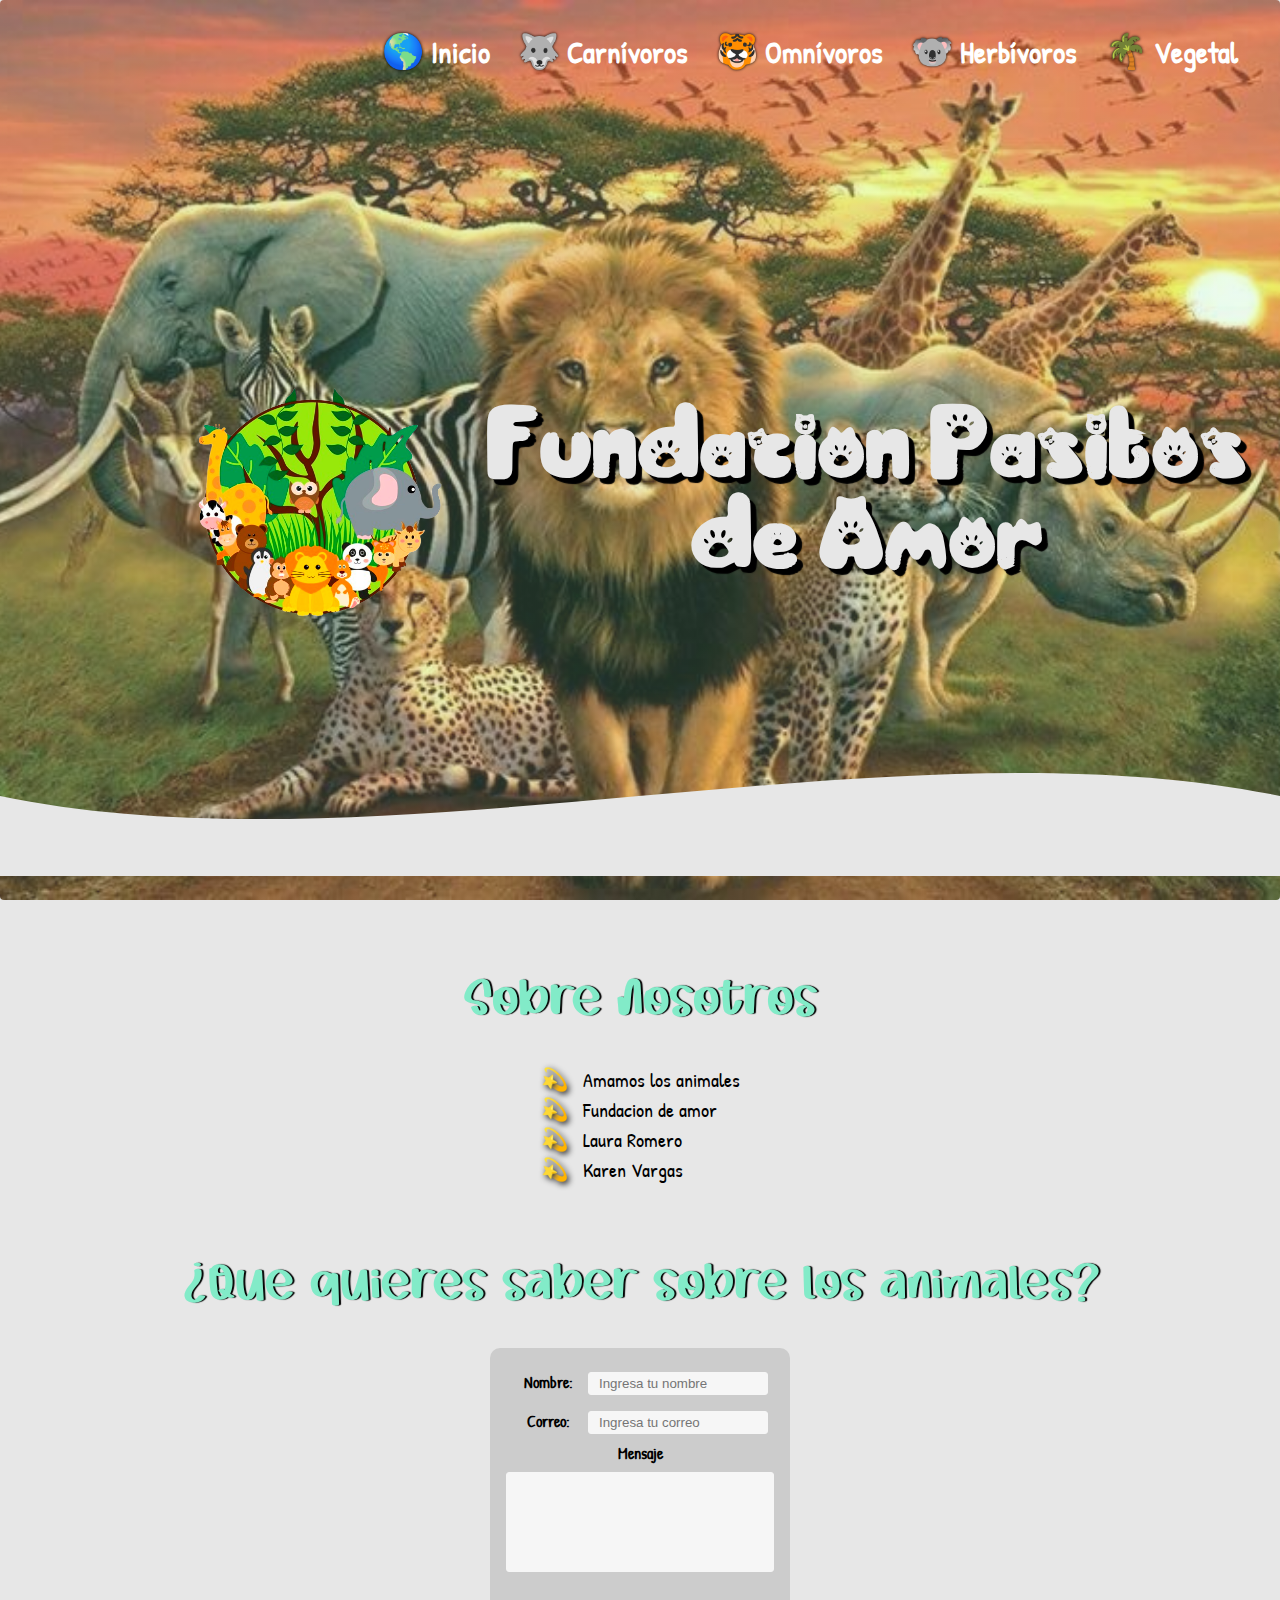
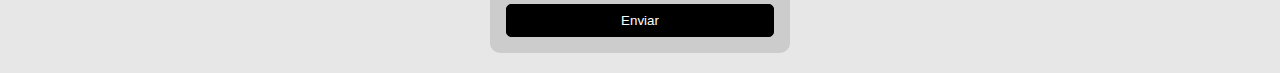
<file: TALLER FINAL/Index.html>
<!DOCTYPE html>
<html lang="en">
<head>
    <meta charset="UTF-8">
    <meta http-equiv="X-UA-Compatible" content="IE=edge">
    <meta name="viewport" content="width=device-width, initial-scale=1.0">
    <title> Fundación Pasitos de Amor </title>
    <link rel="stylesheet" href="CSS/Style_Index.css">
    <link rel="preconnect" href="https://fonts.googleapis.com">
    <link rel="preconnect" href="https://fonts.gstatic.com" crossorigin>
    <link href="https://fonts.googleapis.com/css2?family=Patrick+Hand&display=swap" rel="stylesheet">
    
    <link rel="shortcut icon" type="image/x-icon" href="IMG/logo.png">
</head>
<body>

    <div class="contenedor">

        <header class="header" id="inicio">
            <img src="IMG/logo.png" class="logo"> 
            <h3 class="nombre"> Fundacion Pasitos <br> de Amor </h3>
            <nav class="menu">
                <a href="index.html"> <span class="icon-add-mundo"> Inicio </span> </a>
                <a href="Carnivoros.html"> <span class="icon-add-lobo"> Carnívoros </span> </a>
                <a href="omnivoros.html"> <span class="icon-add-tigre"> Omnívoros </span> </a>
                <a href="Herbivoros.html"> <span class="icon-add-koala"> Herbívoros </span> </a>
                <a href="vegetales.html"> <span class="icon-add-palmera"> Vegetal </span> </a>
            </nav>
            <div class="onda"> 
                <svg viewBox="0 0 500 150" preserveAspectRatio="none" style="height: 100%; width: 100%;">
                    <path d="M0.00,49.99 C150.00,150.00 349.20,-49.99 500.00,49.99 L500.00,150.00 L0.00,150.00 Z"></path>
                </svg>
            </div>
        </header>

        <main class="contenido" id="ingredientes">
            <h2 class="subtitulo"> Sobre Nosotros </h2>
            <div class="lista-1">
                <ul class="lista-ingredientes">
                    <li> <span class="icon-dedo"> Amamos los animales </span> </li> 
                    <li> <span class="icon-dedo"> Fundacion de amor</span> </li>
                    <li> <span class="icon-dedo"> Laura Romero </span> </li>
                    <li> <span class="icon-dedo"> Karen Vargas </span> </li>
                
                </ul> 
             </div>
        </main>

        <aside class="sidebar" id="ingredientes">
            <h2 class="subtitulo"> ¿Qué quieres saber sobre los animales? </h2>
          
                <form action="https://formspree.io/f/mqknobaz" method="POST" name="formDatosPersonales">
                    <label for="nombre"> Nombre: </label>
                    <input type="text" placeholder="Ingresa tu nombre" name="name" id="nombre" required>

                    <label> Correo: </label>
                    <input type="email" placeholder="Ingresa tu correo" name="email" id="email" required>

                    <label> Mensaje</label>
                    <textarea placeholder="Ingresa aquí lo que quieres saber" name="message" required > </textarea>

                    <input type="submit" value="Enviar">
                </form>
           
        </aside>

    </div>

</body>
</html>
</file>
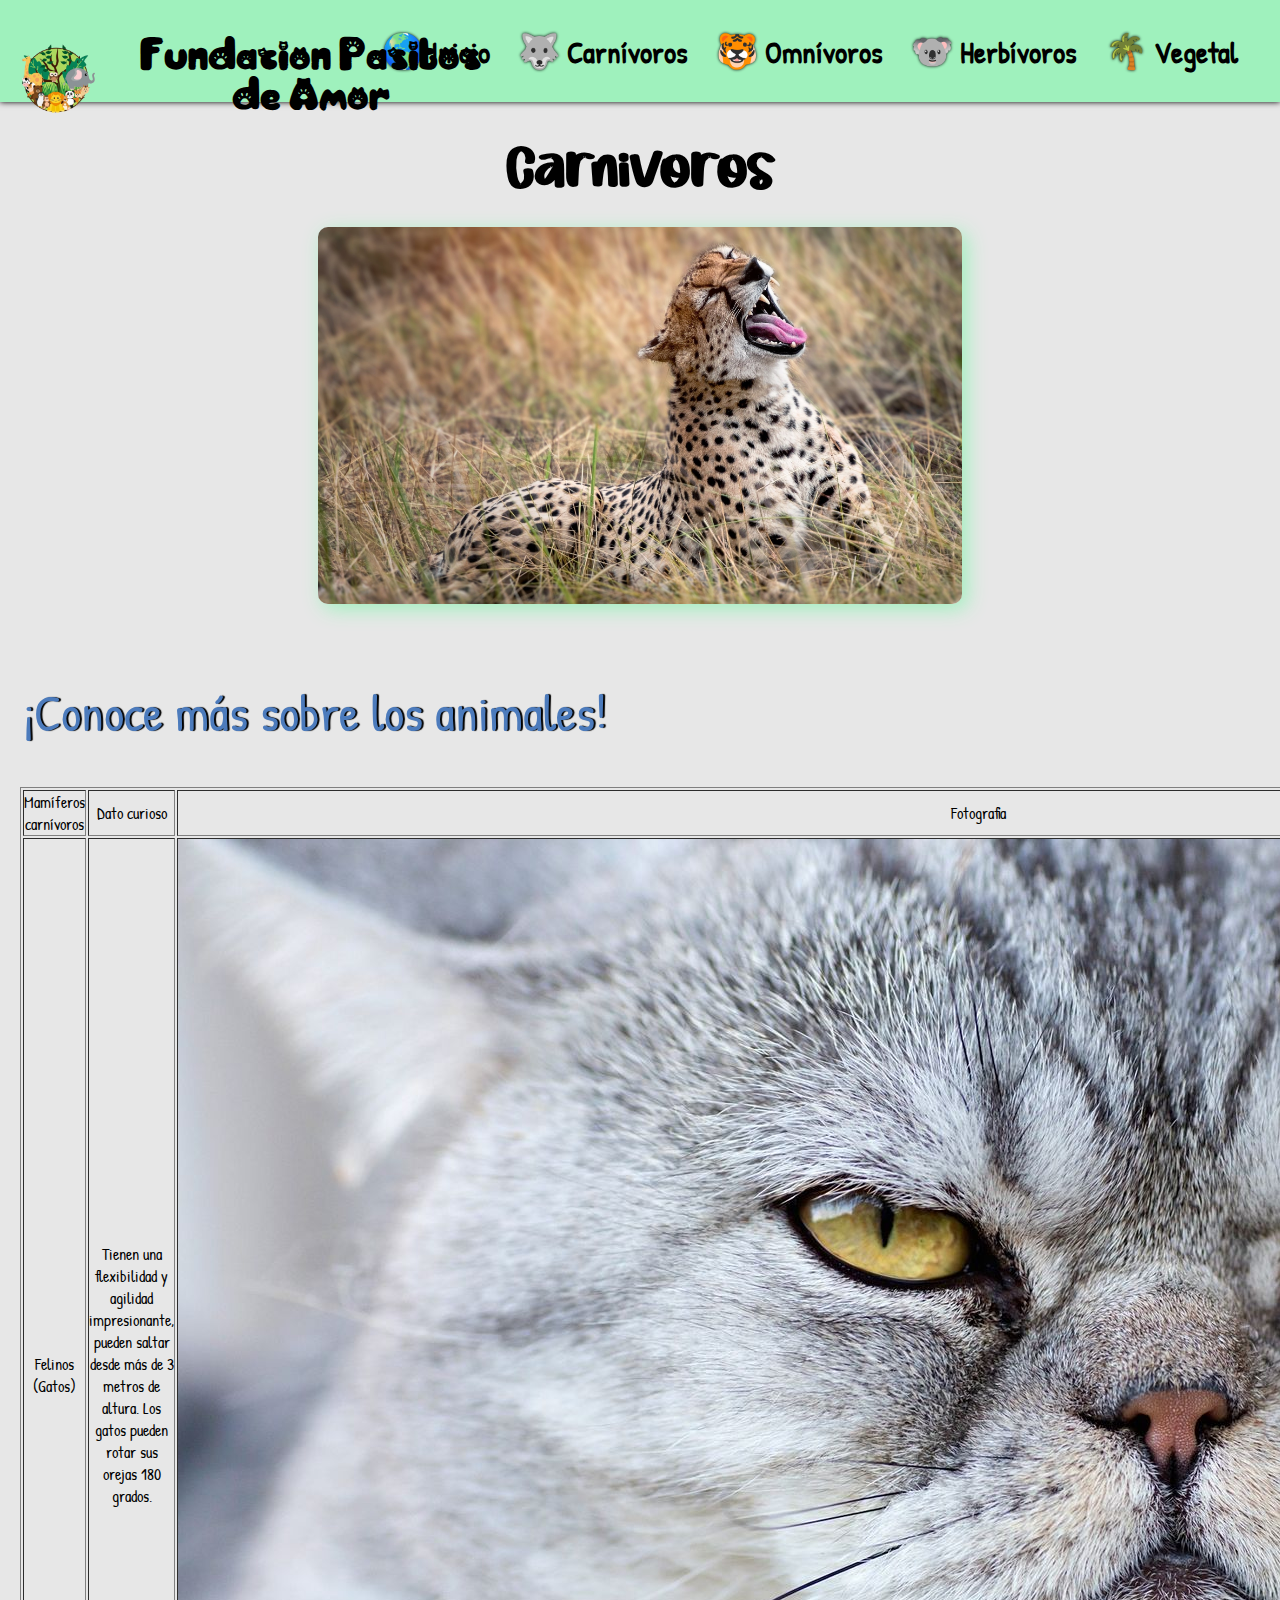
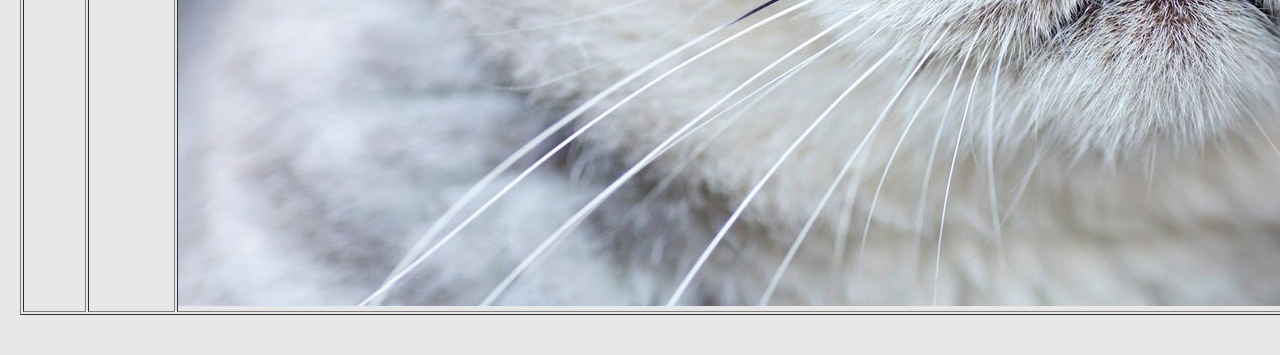
<file: TALLER FINAL/Carnivoros.html>
<!DOCTYPE html>
<html lang="en">
<head>
    <meta charset="UTF-8">
    <meta http-equiv="X-UA-Compatible" content="IE=edge">
    <meta name="viewport" content="width=device-width, initial-scale=1.0">
    <title> Fundación Pasitos de Amor </title>
    <link rel="stylesheet" href="CSS/Style_Carnivoros.css">
    <link rel="preconnect" href="https://fonts.googleapis.com">
    <link rel="preconnect" href="https://fonts.gstatic.com" crossorigin>
    <link href="https://fonts.googleapis.com/css2?family=Patrick+Hand&display=swap" rel="stylesheet">
    <link rel="stylesheet" href="https://cdnjs.cloudflare.com/ajax/libs/animate.css/4.1.1/animate.min.css"/>
    <link rel="shortcut icon" type="image/x-icon" href="IMG/logo.png">
</head>
<body>

    <div class="contenedor">

        <header class="header" id="inicio">
            <img src="IMG/logo.png" class="logo"> 
            <h3 class="nombre"> Fundacion Pasitos <br> de Amor </h3>
            <nav class="menu">
                <a href="index.html"> <span class="icon-add-mundo"> Inicio </span> </a>
                <a href="Carnivoros.html"> <span class="icon-add-lobo"> Carnívoros </span> </a>
                <a href="omnivoros.html"> <span class="icon-add-tigre"> Omnívoros </span> </a>
                <a href="Herbivoros.html"> <span class="icon-add-koala"> Herbívoros </span> </a>
                <a href="vegetales.html"> <span class="icon-add-palmera"> Vegetal </span> </a>
            </nav>
        </header>

        <section class="section">
            <h1 class="titulo animate__animated animate__pulse"> Carnívoros </h1>
            <img src="IMG/Carnivoros.jpg" class="carnivoros  animate__animated animate__pulse">
        </section>

        <main class="contenido" id="tabla">
            <h2 class="subtitulo"> ¡Conoce más sobre los animales! </h2>
            <table border="1">
                <tr>
                    <td> Mamíferos carnívoros </td>
                    <td> Dato curioso </td>
                    <td> Fotografia </td>
                    <td> Rugido </td>
                </tr>
                <tr>
                    <td> Felinos (Gatos) </td>
                    <td> Tienen una flexibilidad y agilidad impresionante, pueden saltar desde más de 3 metros de altura. 
                         Los gatos pueden rotar sus orejas 180 grados. </td>
                    <td> <img src="IMG/C.Felinos.jpg"> </td>
                    <td> <audio controls> <source src="AUDIOS/C.Felinos.mp3" type="audio/mp3"> </audio> </td>
                </tr>
            </table>
        </main>

    </div>

</body>
</html>
</file>
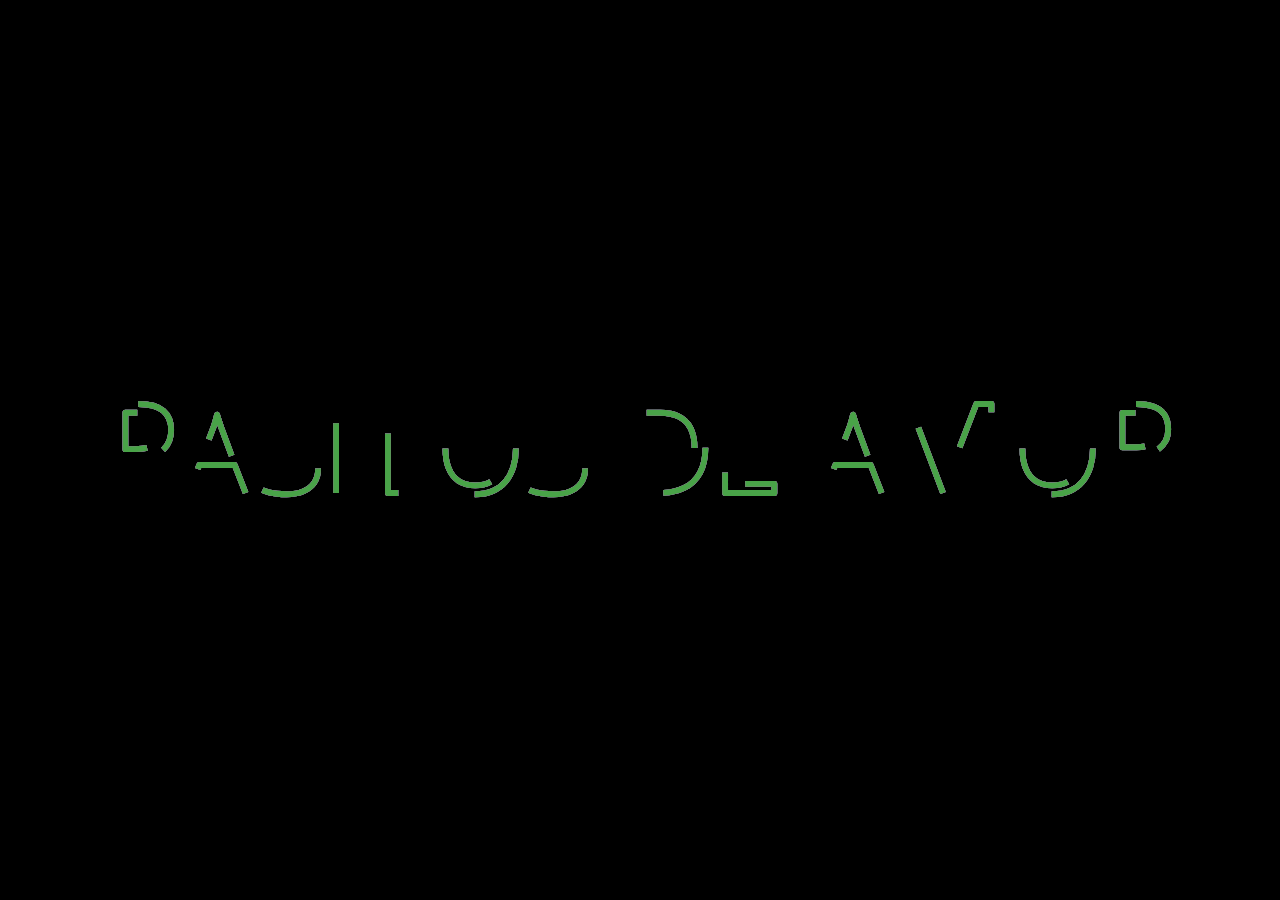
<file: TALLER FINAL/inicio.html>
<!DOCTYPE html>
<html lang="en">
<head>
    <meta charset="UTF-8">
    <meta http-equiv="X-UA-Compatible" content="IE=edge">
    <meta name="viewport" content="width=device-width, initial-scale=1.0">
    <link rel="stylesheet" href="CSS/inicio.css">
    <link rel="shortcut icon" type="image/x-icon" href="IMG/logo.png">


</head>

<body>

      
    <svg viewBox="0 0 1320 300">

        <!-- Symbol -->
        <symbol id="s-text">
          <text text-anchor="middle"
                x="50%" y="50%" dy=".35em"><a href="Index.html">
           PASITOS DE AMOR</a> 
          </text>
        </symbol>  
        
   
    
        <!-- Duplicate symbols -->
        <use xlink:href="#s-text" class="text"
             ></use>
        <use xlink:href="#s-text" class="text"
             ></use>
        <use xlink:href="#s-text" class="text"
             ></use>
        <use xlink:href="#s-text" class="text"
             ></use>
        <use xlink:href="#s-text" class="text"
             ></use>
    </svg>
    
    


 
</body>

</html>
</file>
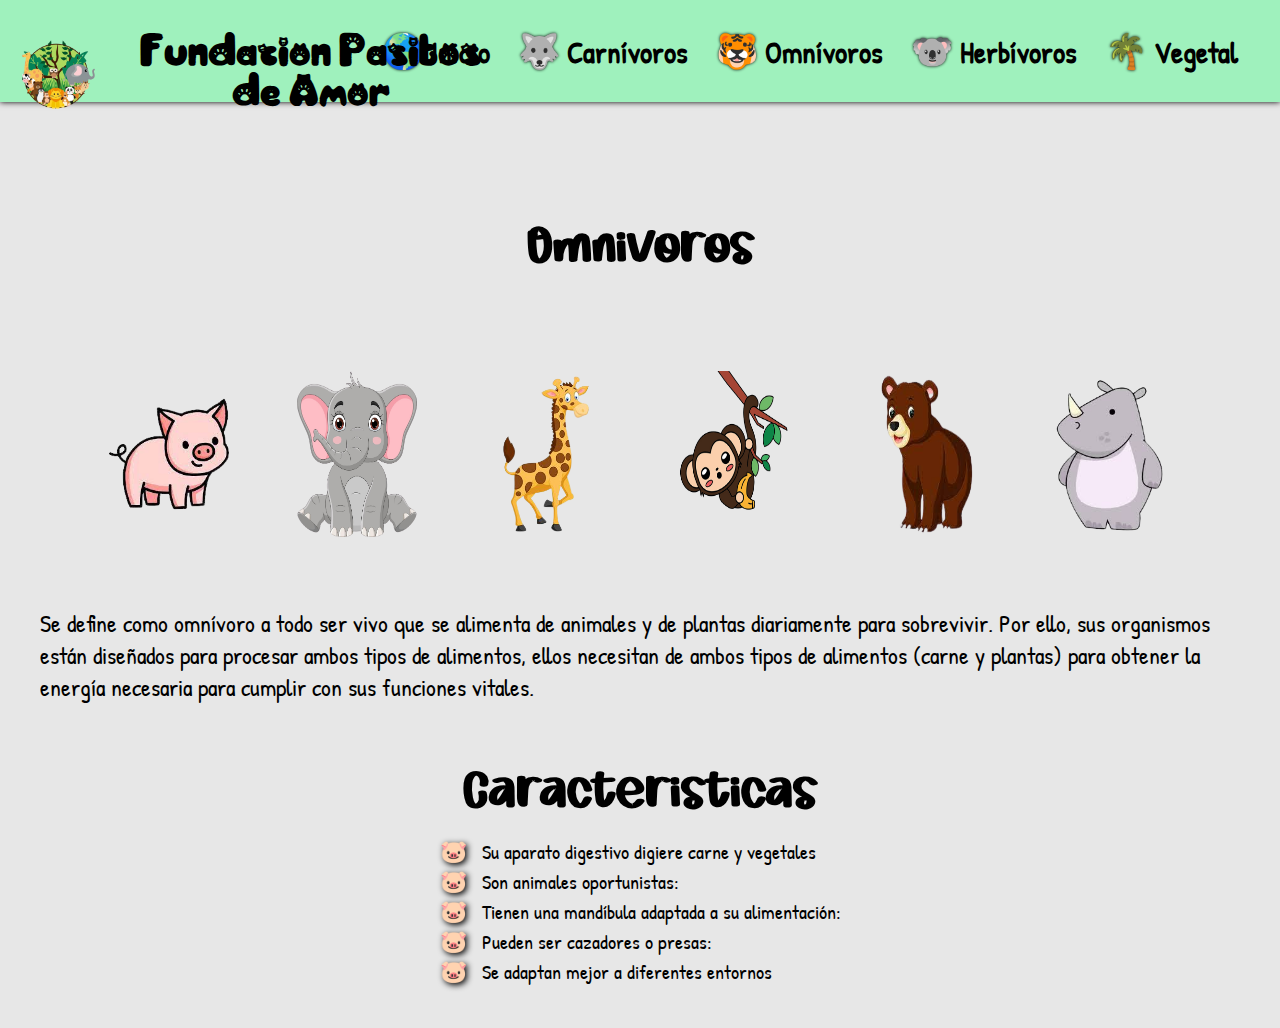
<file: TALLER FINAL/omnivoros.html>
<!DOCTYPE html>
<html lang="en">

<head>
    <meta charset="UTF-8">
    <meta http-equiv="X-UA-Compatible" content="IE=edge">
    <meta name="viewport" content="width=device-width, initial-scale=1.0">
    <title> Fundación Pasitos de Amor </title>
    <link rel="stylesheet" href="CSS/Style-omnivoros.css">
    <link rel="preconnect" href="https://fonts.googleapis.com">
    <link rel="preconnect" href="https://fonts.gstatic.com" crossorigin>
    <link href="https://fonts.googleapis.com/css2?family=Patrick+Hand&display=swap" rel="stylesheet">
    <link rel="shortcut icon" type="image/x-icon" href="IMG/logo.png">
</head>

<body>

    <div class="contenedor">

        <header class="header" id="inicio">
            <img src="IMG/logo.png" class="logo">

            <h3 class="nombre"> Fundacion Pasitos <br> de Amor </h3>
            <nav class="menu">
                <a href="Index.html"> <span class="icon-add-mundo"> Inicio </span> </a>
                <a href="Carnivoros.html"> <span class="icon-add-lobo"> Carnívoros </span> </a>
                <a href="omnivoros.html"> <span class="icon-add-tigre"> Omnívoros </span> </a>
                <a href="Herbivoros.html"> <span class="icon-add-koala"> Herbívoros </span> </a>
                <a href="vegetales.html"> <span class="icon-add-palmera"> Vegetal </span> </a>
            </nav>
        </header>
    </div>
    <div class="contenedor">

    <section class="section">
        <h1 class="titulo"> Omnívoros </h1>
    </section>

    <section class="widget" id="galeria">
        <div class="contend">
            <div class="contenedor-galeria">
                <img src="IMG/cerdo.png" class="img-galeria img-thumbnail">
                <img src="IMG/elefante.png" class="img-galeria img-thumbnail">
                <img src="IMG/jirafa.png" class="img-galeria img-thumbnail">
                <img src="IMG/mono.png" class="img-galeria img-thumbnail">
                <img src="IMG/oso.png" class="img-galeria img-thumbnail">
                <img src="IMG/rino.png" class="img-galeria img-thumbnail">
            </div>

            <p class="texto"> Se define como omnívoro a todo ser vivo que
                se alimenta de animales y de plantas diariamente para sobrevivir.
                Por ello, sus organismos están diseñados para procesar ambos tipos
                de alimentos, ellos necesitan de ambos tipos de alimentos (carne y plantas)
                para obtener la energía necesaria para cumplir con sus funciones vitales.
            </p>

            <br><br>

            <main class="contenido" id="ingredientes">
                <h2 class="titulo"> Caracteristicas </h2>
                <div class="lista-1">
                    <ul class="lista-ingredientes">
                        <li> <span class="icon-cerdo"> Su aparato digestivo digiere carne y vegetales </span> </li>
                        <li> <span class="icon-cerdo"> Son animales oportunistas: </span> </li>
                        <li> <span class="icon-cerdo"> Tienen una mandíbula adaptada a su alimentación: </span></li>
                        <li> <span class="icon-cerdo"> Pueden ser cazadores o presas: </span> </li>
                        <li> <span class="icon-cerdo"> Se adaptan mejor a diferentes entornos </span> </li>

                    </ul>
                </div>
            </main>
            <br>


        </div>


    </section>



</div>
</body>

</html>
</file>
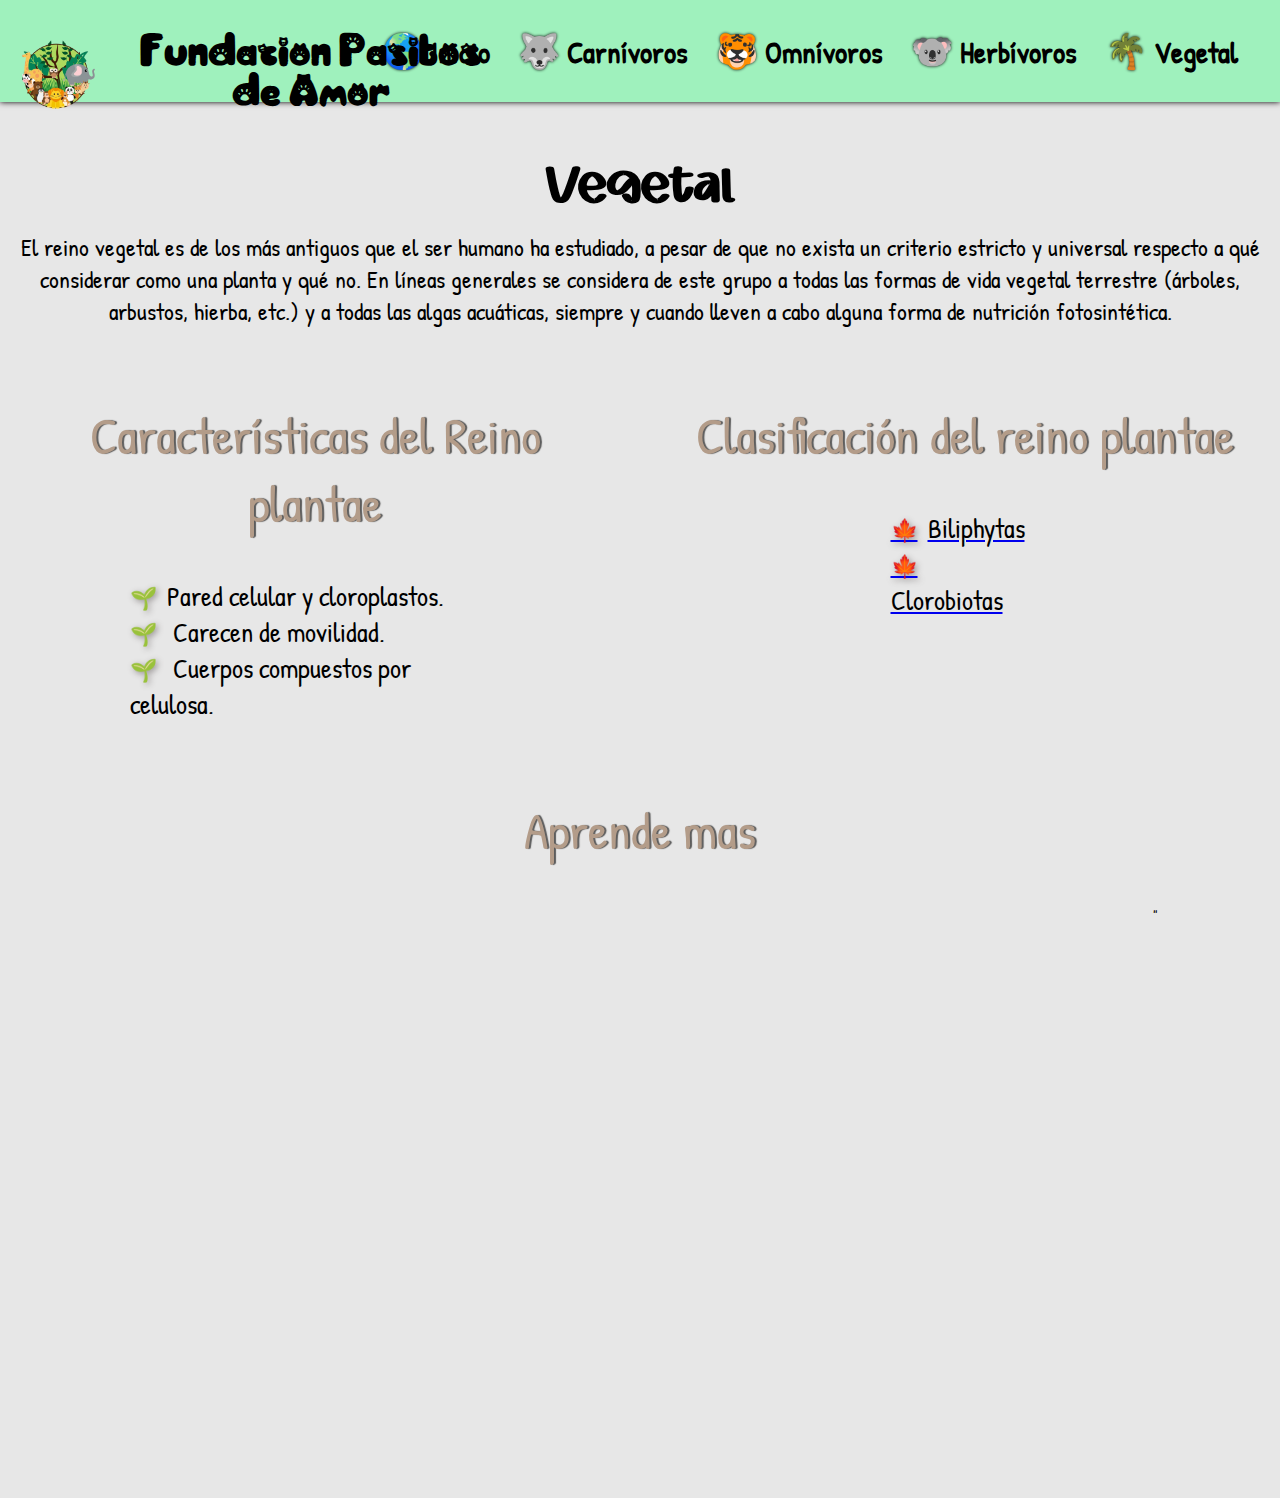
<file: TALLER FINAL/vegetales.html>
<!DOCTYPE html>
<html lang="en">

<head>
    <meta charset="UTF-8">
    <meta http-equiv="X-UA-Compatible" content="IE=edge">
    <meta name="viewport" content="width=device-width, initial-scale=1.0">
    <title> Fundación Pasitos de Amor </title>
    <link rel="stylesheet" href="CSS/Style-vegetal.css">
    <link rel="preconnect" href="https://fonts.googleapis.com">
    <link rel="preconnect" href="https://fonts.gstatic.com" crossorigin>
    <link href="https://fonts.googleapis.com/css2?family=Patrick+Hand&display=swap" rel="stylesheet">
    <link rel="shortcut icon" type="image/x-icon" href="IMG/logo.png">
</head>

<body>

    <div class="contenedor">

        <header class="header" id="inicio">
            <img src="IMG/logo.png" class="logo">

            <h3 class="nombre"> Fundacion Pasitos <br> de Amor </h3>
            <nav class="menu">
                <a href="Index.html"> <span class="icon-add-mundo"> Inicio </span> </a>
                <a href="Carnivoros.html"> <span class="icon-add-lobo"> Carnívoros </span> </a>
                <a href="omnivoros.html"> <span class="icon-add-tigre"> Omnívoros </span> </a>
                <a href="Herbivoros.html"> <span class="icon-add-koala"> Herbívoros </span> </a>
                <a href="vegetales.html"> <span class="icon-add-palmera"> Vegetal </span> </a>
            </nav>
        </header>

        <section class="section">
            <h1 class="titulo"> Vegetal </h1>


            <p class="texto"> El reino vegetal es de los más antiguos que el ser humano ha estudiado,
                a pesar de que no exista un criterio estricto y universal respecto a qué considerar como
                una planta y qué no. En líneas generales se considera de este grupo a todas las formas de
                vida vegetal terrestre (árboles, arbustos, hierba, etc.) y a todas las algas acuáticas,
                siempre y cuando lleven a cabo alguna forma de nutrición fotosintética.

            </p>
        </section>

        <main class="contenido" id="ingredientes">
            <h2 class="subtitulo"> Características del Reino plantae</h2>
            <div class="lista-1">
                <ul class="lista-ingredientes">
                    <li> <span class="icon-planta ">Pared celular y cloroplastos. </span> </li>
                    <li> <span class="icon-planta"> Carecen de movilidad.</span> </li>
                    <li> <span class="icon-planta"> Cuerpos compuestos por celulosa. </span> </li>

                </ul>
            </div>
        </main>

        <aside class="sidebar" id="ingredientes">
            <h2 class="subtitulo">Clasificación del reino plantae</h2>
            <div class="lista-2">
                <ul class="lista-ingredientes">
                    <li> <a href="https://concepto.de/reino-plantae/"><span class="icon-hoja">Biliphytas </span> </li></a>
                
                    <li> <a href="https://concepto.de/reino-plantae/"><span class="icon-hoja">Clorobiotas </span> </li></a>
                      
                   

                </ul>
            </div>
        </aside>



        <section class="widget" id="galeria">
            <div class="contend">
                <h2 class="subtitulo">Aprende mas  </h2>
                <div class="contenedor-galeria">
                   <iframe width="948" height="533" src="https://www.youtube.com/embed/XJjrIWFlFjU" title="El reino de las plantas. Sus características y clasificación | Vídeos Educativos para Niños" frameborder="0" allow="accelerometer; autoplay; clipboard-write; encrypted-media; gyroscope; picture-in-picture" allowfullscreen></iframe>"
                   
                </div>
            </div>
        </section>

    </div>


</body>

</html>
</file>
<file: TALLER FINAL/CSS/Style_Index.css>
* {
  margin: 0;
  padding: 0;
  box-sizing: border-box;
}

body {
  font-family: 'Patrick Hand', cursive;
  background: rgb(231, 231, 231);
}


.contenedor {
  width: 100%;
  max-width: 10000px;
  margin: 0 auto;
  display: grid;
  grid-gap: 20px;
  grid-template-columns: repeat(4, 1fr);
  grid-template-rows: repeat(4, auto);

  grid-template-areas: "header header header header"
    "section section section section"
    "contenido contenido contenido contenido"
    "sidebar sidebar sidebar sidebar";
}

.contenedor .header,
.contenedor .section,
.contenedor .contenido,
.contenedor .sidebar {
  padding: 20px;
  border-radius: 4px;
}

.contenedor .header {
  padding: 0;
  margin: 0;
  grid-area: header;
}

.contenedor .section {
  grid-area: section;
  text-align: center;
  background-image: url(../IMG/Fondo.jpg);
}

.contenedor .contenido {
  text-align: center;
  min-height: 150px;
  grid-area: contenido;
}

.contenedor .sidebar {
  text-align: center;
  min-height: 100px;
  grid-area: sidebar;
}

.contenedor .widget {
  height: 100px;
  display: flex;
  align-items: center;
  justify-content: center;
  grid-area: widget;
}


/* HEADER */

.logo {
  width: 20%;
  position: absolute;
  margin-left: 15%;
  bottom: 30%;
  filter: saturate(180%);
}

@font-face {
  font-family: FuenteTitulo;
  src: url(../FUENTES/FuenteTitulo.ttf);
}

.nombre {
  font-family: FuenteTitulo;
  font-size: 90px;
  color: rgb(231, 231, 231);
  text-align: center;
  position: absolute;
  margin-left: 38%;
  line-height: 1em;
  bottom: 35%;
  text-shadow: 6px 6px 1px #000;
}

.menu {
  text-align: right;
  padding: 18px;
  padding-right: 30px;
  margin-bottom: 20px;
}

.menu a {
  display: inline-block;
  padding: 10px 12px;
  text-decoration: none;
  color: #fff;
  font-size: 30px;
  font-weight: bold;
}

.menu a:hover {
  text-shadow: 0 0 2px rgb(243, 15, 15);
  transition: all .3s;
}

.icon-add-mundo:before {
  content: "\1f30e";
  font-size: 34px;
  cursor: pointer;
  text-shadow: 0 0 3px #000;
}

.icon-add-mundo:hover {
  text-shadow: 0 0 3px #0074BA;
}

.icon-add-lobo:before {
  content: "\1f43a";
  font-size: 34px;
  cursor: pointer;
  text-shadow: 0 0 3px #000;
}

.icon-add-lobo:hover {
  text-shadow: 0 0 4px #D3D3D3;
}

.icon-add-tigre:before {
  content: "\1f42f";
  font-size: 34px;
  cursor: pointer;
  text-shadow: 0 0 3px #000;
}

.icon-add-tigre:hover {
  text-shadow: 0 0 3px #FF822D;
}

.icon-add-koala:before {
  content: "\1f428";
  font-size: 34px;
  cursor: pointer;
  text-shadow: 0 0 3px #000;
}

.icon-add-koala:hover {
  text-shadow: 0 0 3px #1C1C1C;
}

.icon-add-palmera:before {
  content: "\1f334";
  font-size: 34px;
  cursor: pointer;
  text-shadow: 0 0 3px #000;
}

.icon-add-palmera:hover {
  text-shadow: 0 0 3px #6D4534;
}

:root {
  scroll-behavior: smooth;
}

header {
  height: 100vh;
  background-image: linear-gradient(to top, rgb(159, 241, 189, 0.2) 0%, rgb(159, 241, 189, 0.2) 50%), url(../IMG/fondo2.jpeg);
  background-repeat: no-repeat;
  background-size: cover;
  background-attachment: fixed;
  background-position: center;
}

.onda {
  height: 120px;
  position: absolute;
  top: 84%;
  width: 100%;
  overflow: hidden;
  stroke: none;
  fill: rgb(231, 231, 231);
  ;
}


/* INGREDIENTES */
@font-face {
  font-family: FuenteParrafo;
  src: url(../FUENTES/FuenteParrafo.otf);
}

.subtitulo {
  font-family: FuenteParrafo;

  text-align: center;
  font-weight: 300;
  color: #82ebc8;
  margin-bottom: 40px;
  padding-top: 15px;
  font-size: 50px;
  text-shadow: 2px 0 1px #000;
}

.icon-dedo:before {
  content: "\1f4ab";
  font-size: 22px;
  cursor: pointer;
  text-shadow: 0.1em 0.1em 0.3em #000;
  padding-right: 10px;
}

.lista-1 {
  display: flex;
  align-items: center;
  justify-content: center;
}

.icon-add-chocolate:before {
  content: "\1f36b";
  font-size: 22px;
  cursor: pointer;
  text-shadow: 0.1em 0.1em 0.3em #000;
  padding-right: 10px;
}

.lista-2 {
  display: flex;
  align-items: center;
  justify-content: center;
}

ul {
  list-style: none;
  text-align: left;
  font-size: 20px;
}


/* GALERIA */

.contend {
  width: 100%;
  max-width: 1200px;
  overflow: hidden;
  margin: auto;
  padding: 0px 0;
}

.contenedor-galeria {
  display: flex;
  justify-content: space-evenly;
  flex-wrap: wrap;
  margin-bottom: 50px;
}

.img-galeria {
  width: 30%;
  display: block;
  margin-bottom: 15px;
  border-radius: 10px;
  box-shadow: 0 0 7px #4c7bbc;
}


/* RESPONSIVE */

@media screen and (max-width: 768px) {
  .contenedor {
    grid-template-areas: "header header header header"
      "section section section section"
      "contenido contenido contenido contenido"
      "sidebar sidebar sidebar sidebar"
  }
}


form{
	width:300px;
	padding:16px;
	border-radius:10px;
	margin:auto;
	background-color:#ccc;
}

form label{
	width:72px;
	font-weight:bold;
	display:inline-block;
}

form input[type="text"],
form input[type="email"]{
	width:180px;
	padding:3px 10px;
	border:1px solid #f6f6f6;
	border-radius:3px;
	background-color:#f6f6f6;
	margin:8px 0;
	display:inline-block;
}

form input[type="submit"]{
	width:100%;
	padding:8px 16px;
	margin-top:32px;
	border:1px solid #000;
	border-radius:5px;
	display:block;
	color:#fff;
	background-color:#000;
} 

form input[type="submit"]:hover{
	cursor:pointer;
}

textarea{
	width:100%;
	height:100px;
	border:1px solid #f6f6f6;
	border-radius:3px;
	background-color:#f6f6f6;			
	margin:8px 0;
	/*resize: vertical | horizontal | none | both*/
	resize:none;
	display:block;
}
</file>
<file: TALLER FINAL/CSS/Style_Carnivoros.css>
* {
  margin: 0;
  padding: 0;
  box-sizing: border-box;
}

body {
      font-family: 'Patrick Hand', cursive;
      background: rgb(231, 231, 231);
   }


.contenedor {
            width: 100%;
            max-width: 10000px;
            margin: 0 auto;
            display: grid;
            grid-gap: 20px;
            grid-template-columns: repeat(4,1fr);
            grid-template-rows: repeat(4, auto);

            grid-template-areas: "header header header header"
                                 "section section section section"
                                 "contenido contenido sidebar sidebar"
                                 "widget widget widget widget";
          }

.contenedor .header,
.contenedor .section,
.contenedor .contenido,
.contenedor .sidebar,
.contenedor .widget {
                    padding: 20px;
                    border-radius: 4px;
                  }

.contenedor .header {
                    padding: 0;
                    margin: 0;
                    grid-area: header;
                  }

.contenedor .section {
                      grid-area: section;
                      text-align: center;
                   }

.contenedor .contenido {
                          text-align: center;
                          min-height: 150px;
                          grid-area: contenido;
                       }

.contenedor .sidebar {
                      text-align: center;
                      min-height: 100px;
                      grid-area: sidebar;
                   }

.contenedor .widget {
                    height: 100px;
                    display: flex;
                    align-items: center;
                    justify-content: center;
                    grid-area: widget;
                  }


/* HEADER */

.logo {
      width: 6%;
      position: absolute;
      margin-left: 20px;
      bottom: 87%;
    }

@font-face {
            font-family: FuenteTitulo;
            src: url(../FUENTES/FuenteTitulo.ttf);
         }

.nombre {
        font-size: 40px;
        text-align: center;
        position: absolute;
        margin-left: 140px;
        line-height: 1em;
        bottom: 87%;
        font-family: FuenteTitulo;
      }

.menu {
        background: #9ff1bd;
        text-align: right;
        padding: 18px;
        padding-right: 30px;
        box-shadow: 0 0 6px #000;
      }

.menu a {
        display: inline-block;
        padding: 10px 12px;
        text-decoration: none;
        color: #000;
        font-size: 30px;
        font-weight: bold;
      }

.menu a:hover {
              text-shadow: 0 0 2px rgb(243, 15, 15);
              transition: all .3s;
            }

.icon-add-mundo:before {
                        content: "\1f30e";
                        font-size: 34px;
                        cursor: pointer;
                        text-shadow: 0 0 3px #000;
                      }

.icon-add-mundo:hover {
                        text-shadow: 0 0 3px #0074BA;
                    }

.icon-add-lobo:before {
                      content: "\1f43a";
                      font-size: 34px;
                      cursor: pointer;
                      text-shadow: 0 0 3px #000;
                    }
                
.icon-add-lobo:hover {
                      text-shadow: 0 0 4px #D3D3D3;
                    }
  
.icon-add-tigre:before {
                      content: "\1f42f";
                      font-size: 34px;
                      cursor: pointer;
                      text-shadow: 0 0 3px #000;
                    }

.icon-add-tigre:hover {
                      text-shadow: 0 0 3px #FF822D;
                    }

.icon-add-koala:before {
                        content: "\1f428";
                        font-size: 34px;
                        cursor: pointer;
                        text-shadow: 0 0 3px #000;
                     }
            
.icon-add-koala:hover {
                      text-shadow: 0 0 3px #1C1C1C;
                    }

.icon-add-palmera:before {
                          content: "\1f334";
                          font-size: 34px;
                          cursor: pointer;
                          text-shadow: 0 0 3px #000;
                       }

.icon-add-palmera:hover {
                        text-shadow: 0 0 3px #6D4534;
                      }

:root {
      scroll-behavior: smooth;
    }


/* SECTION */

.section {
          padding: 0;
          height: 100%;
          display: flex;
          justify-content: center;
          align-items: center;
          flex-direction: column;
          color: #000;
       }

@font-face {
              font-family: FuenteParrafo;
              src: url(../FUENTES/FuenteParrafo.otf);
           }

.titulo {
          font-size: 57px;
          font-family: FuenteParrafo;
          --animate-duration: 2s;
       }

.carnivoros {
              width: 52%;
              margin-top: 30px;
              border-radius: 10px;
              box-shadow: 5px 5px 20px #9ff1bd;
              --animate-duration: 2s;
            }

:root {
        --animate-duration: 800ms;
        --animate-delay: 0.9s;
      }


/* INGREDIENTES */

.subtitulo {
            text-align: center;
            font-weight: 300;
            color: #4c7bbc;
            margin-bottom: 40px;
            padding-top: 15px;
            font-size: 50px;
            text-shadow: 2px 0 1px #000;
         }

.icon-add-dulce:before {
                        content: "\1f36d";
                        font-size: 22px;
                        cursor: pointer;
                        text-shadow: 0.1em 0.1em 0.3em #000;
                        padding-right: 10px;
                   }

.lista-1 {
          display: flex;
          align-items: center;
          justify-content: center;
       }

.icon-add-chocolate:before {
                            content: "\1f36b";
                            font-size: 22px;
                            cursor: pointer;
                            text-shadow: 0.1em 0.1em 0.3em #000;
                            padding-right: 10px;
                         }

.lista-2 {
          display: flex;
          align-items: center;
          justify-content: center;
       }

ul {
    list-style: none;
    text-align: left;
    font-size: 20px;
 }


/* GALERIA */

.contend {
width: 100%;
max-width: 1200px;
overflow: hidden;
margin: auto;
padding: 0px 0;
}

.contenedor-galeria {
                  display: flex;
                  justify-content: space-evenly;
                  flex-wrap: wrap;
                  margin-bottom: 50px;
                }

.img-galeria {
            width: 30%;
            display: block;
            margin-bottom: 15px;
            border-radius: 10px;
            box-shadow: 0 0 7px #4c7bbc;
         }


/* RESPONSIVE */

@media screen and (max-width: 768px){
                                    .contenedor {
                                                  grid-template-areas: "header header header header"
                                                                       "section section section section"
                                                                       "contenido contenido contenido contenido"
                                                                       "sidebar sidebar sidebar sidebar"
                                                                       "widget widget widget widget"
                                                }
                                  }
</file>
<file: TALLER FINAL/CSS/inicio.css>
@import url(https://fonts.googleapis.com/css?family=Open+Sans:800);

.text {
  fill: none;
  stroke-width: 6;
  stroke-linejoin: round;
  stroke-dasharray: 72 330;
  stroke-dashoffset: 0;
  -webkit-animation: stroke 6s infinite linear;
  animation: stroke 6s infinite linear;
}

.text:nth-child(5n + 1) {
  stroke: #49a348;
  -webkit-animation-delay: -1.2s;
  animation-delay: -1.2s;
}
.text:nth-child(5n + 2) {
  stroke: #9e6e0f;
  -webkit-animation-delay: -2.4s;
  animation-delay: -2.4s;
}

.text:nth-child(5n + 3) {
  stroke: #298b9c;
  -webkit-animation-delay: -3.6s;
  animation-delay: -3.6s;
}

.text:nth-child(5n + 4) {
  stroke: #6065af;
  -webkit-animation-delay: -4.8s;
  animation-delay: -4.8s;
}

.text:nth-child(5n + 5) {
  stroke: #d44cc2;
  -webkit-animation-delay: -6s;
  animation-delay: -6s;
}

@-webkit-keyframes stroke {
  100% {
    stroke-dashoffset: -400;
  }
}

@keyframes stroke {
  100% {
    stroke-dashoffset: -400;
  }
}

/* Other styles */
html, body {
  height: 100%;
}

body {
  background: #000000;
  background-size: .2em 100%;
  font: 8.0em/1 Open Sans, Impact;
  text-transform: uppercase;
  margin: 0;
}

svg {
  position: absolute;
  width: 100%;
  height: 100%;
}
</file>
<file: TALLER FINAL/CSS/Style-omnivoros.css>
* {
    margin: 0;
    padding: 0;
    box-sizing: border-box;
  }
  
  body {
    font-family: 'Patrick Hand', cursive;
    background: rgb(231, 231, 231);
  }
  
  
  .contenedor {
    width: 100%;
    max-width: 10000px;
    margin: 0 auto;
    display: grid;
    grid-gap: 20px;
    grid-template-columns: repeat(4, 1fr);
    grid-template-rows: repeat(4, auto);
  
    grid-template-areas: "header header header header"
      "section section section section"
      "contenido contenido sidebar sidebar"
      "widget widget widget widget";
  }
  
  .contenedor .header,
  .contenedor .section,
  .contenedor .contenido,
  .contenedor .sidebar,
  .contenedor .widget {
    padding: 20px;
    border-radius: 4px;
  }
  
  .contenedor .header {
    padding: 0;
    margin: 0;
    grid-area: header;
  }
  
  .contenedor .section {
    grid-area: section;
    text-align: center;
  }
  
  .contenedor .contenido {
    text-align: center;
    min-height: 150px;
    grid-area: contenido;
  }
  
  .contenedor .sidebar {
    text-align: center;
    min-height: 100px;
    grid-area: sidebar;
  }
  
  .contenedor .widget {
    height: 100px;
    display: flex;
    align-items: center;
    justify-content: center;
    grid-area: widget;
  }
  
  
  /* HEADER */
  
  .logo {
    width: 6%;
    position: absolute;
    margin-left: 20px;
    bottom: 87.5%;
  }
  
  @font-face {
    font-family: FuenteTitulo;
    src: url(../FUENTES/FuenteTitulo.ttf);
  }
  
  .nombre {
    font-size: 40px;
    text-align: center;
    position: absolute;
    margin-left: 140px;
    line-height: 1em;
    bottom: 87.5%;
    font-family: FuenteTitulo;
  }
  
  .menu {
    background: #9ff1bd;
    text-align: right;
    padding: 18px;
    padding-right: 30px;
    box-shadow: 0 0 6px #000;
    margin-bottom: 20px;
  }
  
  .menu a {
    display: inline-block;
    padding: 10px 12px;
    text-decoration: none;
    color: #000;
    font-size: 30px;
    font-weight: bold;
  }
  
  .menu a:hover {
    text-shadow: 0 0 2px rgb(243, 15, 15);
    transition: all .3s;
  }
  
  .icon-add-mundo:before {
    content: "\1f30e";
    font-size: 34px;
    cursor: pointer;
    text-shadow: 0 0 3px #000;
  }
  
  .icon-add-mundo:hover {
    text-shadow: 0 0 3px #0074BA;
  }
  
  .icon-add-lobo:before {
    content: "\1f43a";
    font-size: 34px;
    cursor: pointer;
    text-shadow: 0 0 3px #000;
  }
  
  .icon-add-lobo:hover {
    text-shadow: 0 0 4px #D3D3D3;
  }
  
  .icon-add-tigre:before {
    content: "\1f42f";
    font-size: 34px;
    cursor: pointer;
    text-shadow: 0 0 3px #000;
  }
  
  .icon-add-tigre:hover {
    text-shadow: 0 0 3px #FF822D;
  }
  
  .icon-add-koala:before {
    content: "\1f428";
    font-size: 34px;
    cursor: pointer;
    text-shadow: 0 0 3px #000;
  }
  
  .icon-add-koala:hover {
    text-shadow: 0 0 3px #1C1C1C;
  }
  
  .icon-add-palmera:before {
    content: "\1f334";
    font-size: 34px;
    cursor: pointer;
    text-shadow: 0 0 3px #000;
  }
  
  .icon-add-palmera:hover {
    text-shadow: 0 0 3px #6D4534;
  }
  
  :root {
    scroll-behavior: smooth;
  }
  
  
  /* SECTION */
  
  .section {
    padding: 0;
    height: 100%;
    display: flex;
    justify-content: center;
    align-items: center;
    flex-direction: column;
    color: #000;
  }
  
  @font-face {
    font-family: FuenteParrafo;
    src: url(../FUENTES/FuenteParrafo.otf);
  }
  
  .titulo {
    font-size: 50px;
    margin-bottom: 20px;
    font-family: FuenteParrafo;
    text-align: center;
  }
  
  .texto {
    font-weight: 300;
    font-size: 24px;
  }
  
  .donas {
    width: 47%;
    margin: 30px 0;
    border-radius: 6px;
    box-shadow: 0 0 6px #4c7bbc;
  }
  
  
  /* INGREDIENTES */
  
  .subtitulo {
    text-align: center;
    font-weight: 300;
    color: #4c7bbc;
    margin-bottom: 40px;
    padding-top: 15px;
    font-size: 50px;
    text-shadow: 2px 0 1px #000;
  }
  
  .icon-cerdo:before {
    content: "\1f437";
    font-size: 22px;
    cursor: pointer;
    text-shadow: 0.1em 0.1em 0.3em #000;
    padding-right: 10px;
  }
  
  
  
  .lista-1 {
    display: flex;
    align-items: center;
    justify-content: center;
  }
  
  .icon-add-chocolate:before {
    content: "\1f36b";
    font-size: 22px;
    cursor: pointer;
    text-shadow: 0.1em 0.1em 0.3em #000;
    padding-right: 10px;
  }
  
  .lista-2 {
    display: flex;
    align-items: center;
    justify-content: center;
  }
  
  ul {
    list-style: none;
    text-align: left;
    font-size: 20px;
  }
  
  
  /* GALERIA */
  
  .contend {
    width: 100%;
    max-width: 1200px;
    overflow: hidden;
    margin: auto;
    padding: 0px 0;
  }
  
  .contenedor-galeria {
    display: flex;
    justify-content: space-evenly;
    flex-wrap: wrap;
    margin-bottom: 60px;
  }
  
  .img-galeria {
    width: 10%;
    display: block;
    margin-bottom: 10px;
    border-radius: 10px;
  }
  
  .img-thumbnail:hover {
    transform: scale(1.1);
  
  }
  
  /* RESPONSIVE */
  
  @media screen and (max-width: 768px) {
    .contenedor {
      grid-template-areas: "header header header header"
        "section section section section"
        "contenido contenido contenido contenido"
        "sidebar sidebar sidebar sidebar"
        "widget widget widget widget"
    }
  }
</file>
<file: TALLER FINAL/CSS/Style-vegetal.css>
* {
    margin: 0;
    padding: 0;
    box-sizing: border-box;
  }
  
  body {
    font-family: 'Patrick Hand', cursive;
    background: rgb(231, 231, 231);
  }
  
  
  .contenedor {
    width: 100%;
    max-width: 10000px;
    margin: 0 auto;
    display: grid;
    grid-gap: 20px;
    grid-template-columns: repeat(4, 1fr);
    grid-template-rows: repeat(4, auto);
  
    grid-template-areas: "header header header header"
      "section section section section"
      "contenido contenido sidebar sidebar"
      "widget widget widget widget";
  }
  
  .contenedor .header,
  .contenedor .section,
  .contenedor .contenido,
  .contenedor .sidebar,
  .contenedor .widget {
    padding: 20px;
    border-radius: 4px;
  }
  
  .contenedor .header {
    padding: 0;
    margin: 0;
    grid-area: header;
  }
  
  .contenedor .section {
    grid-area: section;
    text-align: center;
  }
  
  .contenedor .contenido {
    text-align: center;
    min-height: 150px;
    grid-area: contenido;
  }
  
  .contenedor .sidebar {
    text-align: center;
    min-height: 100px;
    grid-area: sidebar;
  }
  
  .contenedor .widget {
    height: 100px;
    display: flex;
    align-items: center;
    justify-content: center;
    grid-area: widget;
  }
  
  
  /* HEADER */
  
  .logo {
    width: 6%;
    position: absolute;
    margin-left: 20px;
    bottom: 87.5%;
  }
  
  @font-face {
    font-family: FuenteTitulo;
    src: url(../FUENTES/FuenteTitulo.ttf);
  }
  
  .nombre {
    font-size: 40px;
    text-align: center;
    position: absolute;
    margin-left: 140px;
    line-height: 1em;
    bottom: 87.5%;
    font-family: FuenteTitulo;
  }
  
  .menu {
    background: #9ff1bd;
    text-align: right;
    padding: 18px;
    padding-right: 30px;
    box-shadow: 0 0 6px #000;
    margin-bottom: 20px;
  }
  
  .menu a {
    display: inline-block;
    padding: 10px 12px;
    text-decoration: none;
    color: #000;
    font-size: 30px;
    font-weight: bold;
  }
  
  .menu a:hover {
    text-shadow: 0 0 2px rgb(243, 15, 15);
    transition: all .3s;
  }
  
  .icon-add-mundo:before {
    content: "\1f30e";
    font-size: 34px;
    cursor: pointer;
    text-shadow: 0 0 3px #000;
  }
  
  .icon-add-mundo:hover {
    text-shadow: 0 0 3px #0074BA;
  }
  
  .icon-add-lobo:before {
    content: "\1f43a";
    font-size: 34px;
    cursor: pointer;
    text-shadow: 0 0 3px #000;
  }
  
  .icon-add-lobo:hover {
    text-shadow: 0 0 4px #D3D3D3;
  }
  
  .icon-add-tigre:before {
    content: "\1f42f";
    font-size: 34px;
    cursor: pointer;
    text-shadow: 0 0 3px #000;
  }
  
  .icon-add-tigre:hover {
    text-shadow: 0 0 3px #FF822D;
  }
  
  .icon-add-koala:before {
    content: "\1f428";
    font-size: 34px;
    cursor: pointer;
    text-shadow: 0 0 3px #000;
  }
  
  .icon-add-koala:hover {
    text-shadow: 0 0 3px #1C1C1C;
  }
  
  .icon-add-palmera:before {
    content: "\1f334";
    font-size: 34px;
    cursor: pointer;
    text-shadow: 0 0 3px #000;
  }
  
  .icon-add-palmera:hover {
    text-shadow: 0 0 3px #6D4534;
  }
  
  :root {
    scroll-behavior: smooth;
  }
  
  
  /* SECTION */
  
  .section {
    padding: 0;
    height: 100%;
    display: flex;
    justify-content: center;
    align-items: center;
    flex-direction: column;
    color: #000;
  }
  
  @font-face {
    font-family: FuenteParrafo;
    src: url(../FUENTES/FuenteParrafo.otf);
  }
  
  .titulo {
    font-size: 50px;
    margin-bottom: 20px;
    font-family: FuenteParrafo;
    text-align: center;
  }
  
  .texto {
    font-weight: 300;
    font-size: 24px;
  }
  
  .donas {
    width: 47%;
    margin: 30px 0;
    border-radius: 6px;
    box-shadow: 0 0 6px #4c7bbc;
  }
  
  
  /* INGREDIENTES */
  
  .subtitulo {
    text-align: center;
    font-weight: 300;
    color: #b39c89;
    margin-bottom: 40px;
    padding-top: 15px;
    font-size: 50px;
    text-shadow: 2px 0 1px rgb(92, 92, 92);
  }
  
  .icon-planta:before {
    content: "\1f331";
    font-size: 22px;
    cursor: pointer;
    text-shadow: 0.1em 0.1em 0.3em rgb(155, 151, 151);
    padding-right: 10px;
  }
  
  
  
  .lista-1 {
    display: flex;
    align-items: center;
    justify-content: center;
  }
  
  .icon-hoja:before {
    content: "\1f341";
    font-size: 22px;
    cursor: pointer;
    text-shadow: 0.1em 0.1em 0.3em  rgb(155, 151, 151);
    padding-right: 10px;
  }
  
  .icon-si:before {
    content: "\1f5f9";
    font-size: 22px;
    cursor: pointer;
    text-shadow: 0.1em 0.1em 0.3em  rgb(155, 151, 151);
    padding-right: 10px;
  }
  .lista-2 {
    display: flex;
    align-items: center;
    justify-content: center;
  }
  
  ul {
    list-style: none;
    text-align: left;
    font-size: 27px;
  }
  
  
  /* GALERIA */
  
  .contend {
    width: 100%;
    max-width: 1200px;
    overflow: hidden;
    margin: auto;
    padding: 0px 0;
  }
  
  .contenedor-galeria {
    display: flex;
    justify-content: space-evenly;
    flex-wrap: wrap;
    margin-bottom: 60px;
  }
  
  .img-galeria {
    width: 10%;
    display: block;
    margin-bottom: 10px;
    border-radius: 10px;
  }
  
  .img-thumbnail:hover {
    transform: scale(1.1);
  
  }
  
  /* RESPONSIVE */
  
  @media screen and (max-width: 768px) {
    .contenedor {
      grid-template-areas: "header header header header"
        "section section section section"
        "contenido contenido contenido contenido"
        "sidebar sidebar sidebar sidebar"
        "widget widget widget widget"
    }
  }


  .icon-hoja {
    outline: none;
    text-decoration: none;
    width: 19.5%;
    margin-right: 0.625%;
    text-align: center;
    color: black;
  }

 
  .icon-hoja:hover {
    background: rgb(138, 204, 173);
  }
  
  .icon-hoja:active {
    background: rgb(155, 151, 151);
    color: white;
  }


  .icon-planta {
    outline: none;
    text-decoration: none;
    width: 19.5%;
    margin-right: 0.625%;
    text-align: center;
    color: black;
  }

 
  .icon-planta:hover {
    background: rgb(138, 204, 173);
  }
  
  .icon-planta:active {
    background: rgb(155, 151, 151);
    color: white;
  }
</file>
